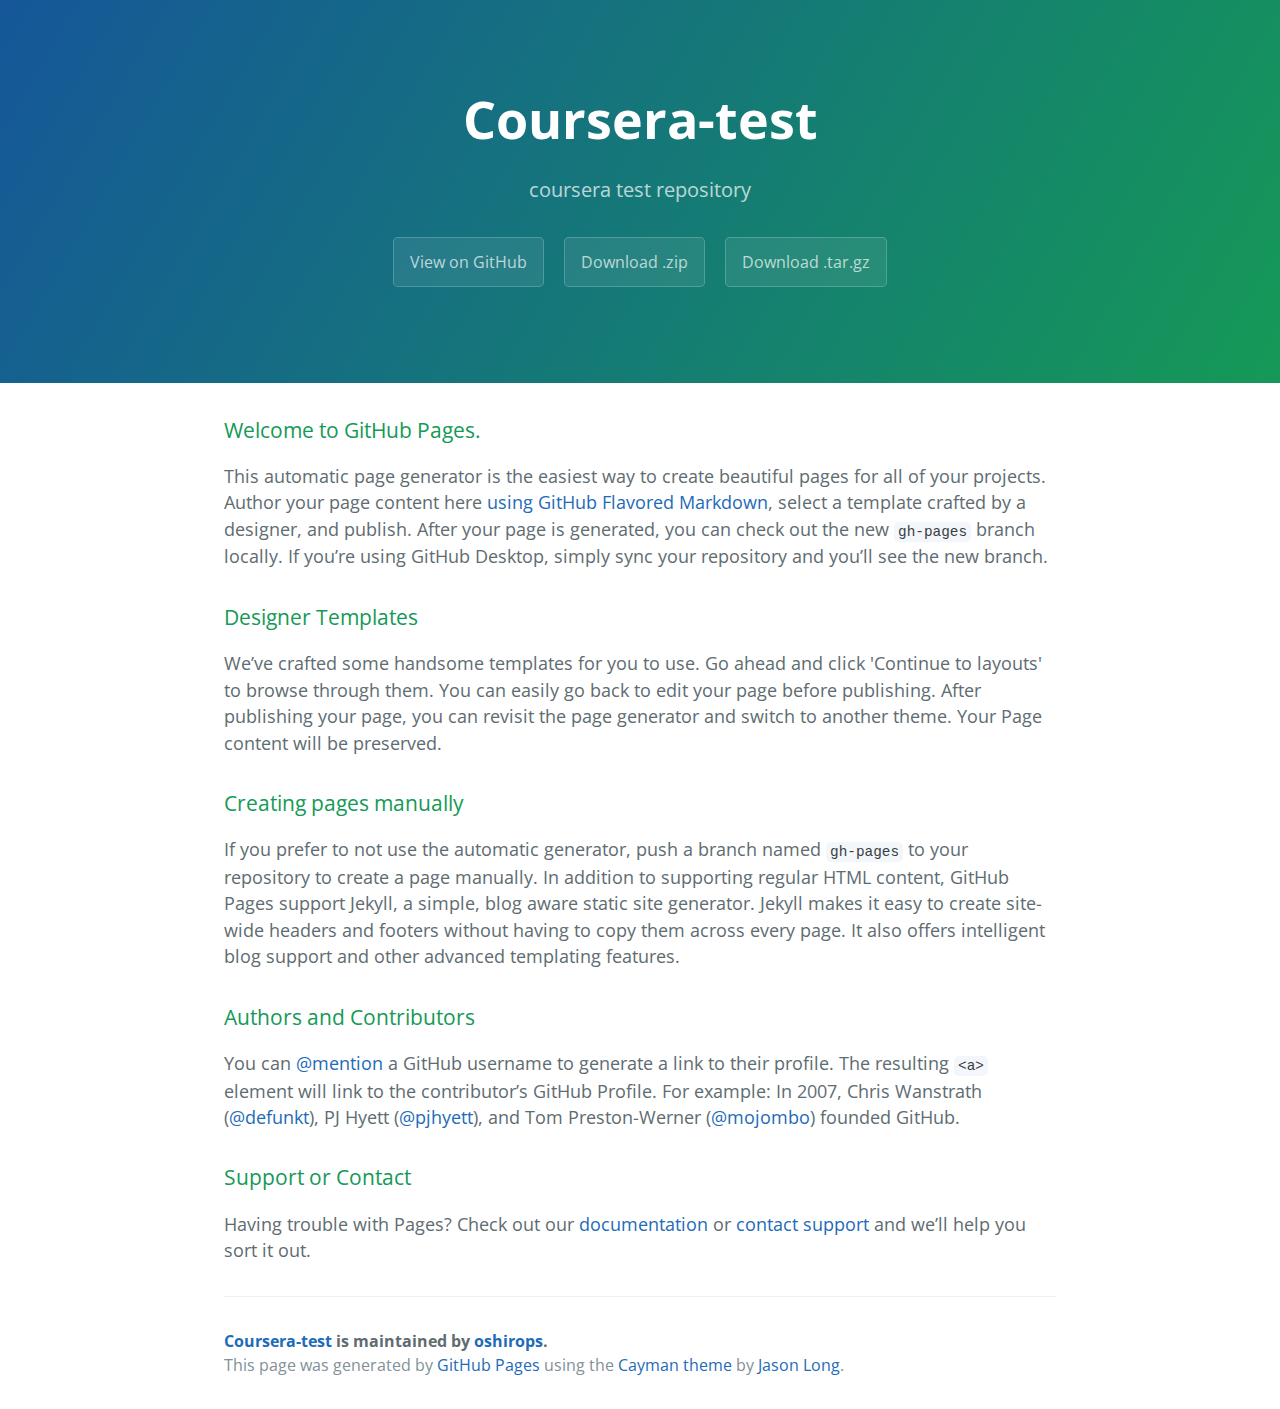
<file: index.html>
<!DOCTYPE html>
<html lang="en-us">
  <head>
    <meta charset="UTF-8">
    <title>Coursera-test by oshirops</title>
    <meta name="viewport" content="width=device-width, initial-scale=1">
    <link rel="stylesheet" type="text/css" href="stylesheets/normalize.css" media="screen">
    <link href='https://fonts.googleapis.com/css?family=Open+Sans:400,700' rel='stylesheet' type='text/css'>
    <link rel="stylesheet" type="text/css" href="stylesheets/stylesheet.css" media="screen">
    <link rel="stylesheet" type="text/css" href="stylesheets/github-light.css" media="screen">
  </head>
  <body>
    <section class="page-header">
      <h1 class="project-name">Coursera-test</h1>
      <h2 class="project-tagline">coursera test repository</h2>
      <a href="https://github.com/oshirops/coursera-test" class="btn">View on GitHub</a>
      <a href="https://github.com/oshirops/coursera-test/zipball/master" class="btn">Download .zip</a>
      <a href="https://github.com/oshirops/coursera-test/tarball/master" class="btn">Download .tar.gz</a>
    </section>

    <section class="main-content">
      <h3>
<a id="welcome-to-github-pages" class="anchor" href="#welcome-to-github-pages" aria-hidden="true"><span aria-hidden="true" class="octicon octicon-link"></span></a>Welcome to GitHub Pages.</h3>

<p>This automatic page generator is the easiest way to create beautiful pages for all of your projects. Author your page content here <a href="https://guides.github.com/features/mastering-markdown/">using GitHub Flavored Markdown</a>, select a template crafted by a designer, and publish. After your page is generated, you can check out the new <code>gh-pages</code> branch locally. If you’re using GitHub Desktop, simply sync your repository and you’ll see the new branch.</p>

<h3>
<a id="designer-templates" class="anchor" href="#designer-templates" aria-hidden="true"><span aria-hidden="true" class="octicon octicon-link"></span></a>Designer Templates</h3>

<p>We’ve crafted some handsome templates for you to use. Go ahead and click 'Continue to layouts' to browse through them. You can easily go back to edit your page before publishing. After publishing your page, you can revisit the page generator and switch to another theme. Your Page content will be preserved.</p>

<h3>
<a id="creating-pages-manually" class="anchor" href="#creating-pages-manually" aria-hidden="true"><span aria-hidden="true" class="octicon octicon-link"></span></a>Creating pages manually</h3>

<p>If you prefer to not use the automatic generator, push a branch named <code>gh-pages</code> to your repository to create a page manually. In addition to supporting regular HTML content, GitHub Pages support Jekyll, a simple, blog aware static site generator. Jekyll makes it easy to create site-wide headers and footers without having to copy them across every page. It also offers intelligent blog support and other advanced templating features.</p>

<h3>
<a id="authors-and-contributors" class="anchor" href="#authors-and-contributors" aria-hidden="true"><span aria-hidden="true" class="octicon octicon-link"></span></a>Authors and Contributors</h3>

<p>You can <a href="https://help.github.com/articles/basic-writing-and-formatting-syntax/#mentioning-users-and-teams" class="user-mention">@mention</a> a GitHub username to generate a link to their profile. The resulting <code>&lt;a&gt;</code> element will link to the contributor’s GitHub Profile. For example: In 2007, Chris Wanstrath (<a href="https://github.com/defunkt" class="user-mention">@defunkt</a>), PJ Hyett (<a href="https://github.com/pjhyett" class="user-mention">@pjhyett</a>), and Tom Preston-Werner (<a href="https://github.com/mojombo" class="user-mention">@mojombo</a>) founded GitHub.</p>

<h3>
<a id="support-or-contact" class="anchor" href="#support-or-contact" aria-hidden="true"><span aria-hidden="true" class="octicon octicon-link"></span></a>Support or Contact</h3>

<p>Having trouble with Pages? Check out our <a href="https://help.github.com/pages">documentation</a> or <a href="https://github.com/contact">contact support</a> and we’ll help you sort it out.</p>

      <footer class="site-footer">
        <span class="site-footer-owner"><a href="https://github.com/oshirops/coursera-test">Coursera-test</a> is maintained by <a href="https://github.com/oshirops">oshirops</a>.</span>

        <span class="site-footer-credits">This page was generated by <a href="https://pages.github.com">GitHub Pages</a> using the <a href="https://github.com/jasonlong/cayman-theme">Cayman theme</a> by <a href="https://twitter.com/jasonlong">Jason Long</a>.</span>
      </footer>

    </section>

  
  </body>
</html>
</file>
<file: stylesheets/stylesheet.css>
* {
  box-sizing: border-box; }

body {
  padding: 0;
  margin: 0;
  font-family: "Open Sans", "Helvetica Neue", Helvetica, Arial, sans-serif;
  font-size: 16px;
  line-height: 1.5;
  color: #606c71; }

a {
  color: #1e6bb8;
  text-decoration: none; }
  a:hover {
    text-decoration: underline; }

.btn {
  display: inline-block;
  margin-bottom: 1rem;
  color: rgba(255, 255, 255, 0.7);
  background-color: rgba(255, 255, 255, 0.08);
  border-color: rgba(255, 255, 255, 0.2);
  border-style: solid;
  border-width: 1px;
  border-radius: 0.3rem;
  transition: color 0.2s, background-color 0.2s, border-color 0.2s; }
  .btn + .btn {
    margin-left: 1rem; }

.btn:hover {
  color: rgba(255, 255, 255, 0.8);
  text-decoration: none;
  background-color: rgba(255, 255, 255, 0.2);
  border-color: rgba(255, 255, 255, 0.3); }

@media screen and (min-width: 64em) {
  .btn {
    padding: 0.75rem 1rem; } }

@media screen and (min-width: 42em) and (max-width: 64em) {
  .btn {
    padding: 0.6rem 0.9rem;
    font-size: 0.9rem; } }

@media screen and (max-width: 42em) {
  .btn {
    display: block;
    width: 100%;
    padding: 0.75rem;
    font-size: 0.9rem; }
    .btn + .btn {
      margin-top: 1rem;
      margin-left: 0; } }

.page-header {
  color: #fff;
  text-align: center;
  background-color: #159957;
  background-image: linear-gradient(120deg, #155799, #159957); }

@media screen and (min-width: 64em) {
  .page-header {
    padding: 5rem 6rem; } }

@media screen and (min-width: 42em) and (max-width: 64em) {
  .page-header {
    padding: 3rem 4rem; } }

@media screen and (max-width: 42em) {
  .page-header {
    padding: 2rem 1rem; } }

.project-name {
  margin-top: 0;
  margin-bottom: 0.1rem; }

@media screen and (min-width: 64em) {
  .project-name {
    font-size: 3.25rem; } }

@media screen and (min-width: 42em) and (max-width: 64em) {
  .project-name {
    font-size: 2.25rem; } }

@media screen and (max-width: 42em) {
  .project-name {
    font-size: 1.75rem; } }

.project-tagline {
  margin-bottom: 2rem;
  font-weight: normal;
  opacity: 0.7; }

@media screen and (min-width: 64em) {
  .project-tagline {
    font-size: 1.25rem; } }

@media screen and (min-width: 42em) and (max-width: 64em) {
  .project-tagline {
    font-size: 1.15rem; } }

@media screen and (max-width: 42em) {
  .project-tagline {
    font-size: 1rem; } }

.main-content :first-child {
  margin-top: 0; }
.main-content img {
  max-width: 100%; }
.main-content h1, .main-content h2, .main-content h3, .main-content h4, .main-content h5, .main-content h6 {
  margin-top: 2rem;
  margin-bottom: 1rem;
  font-weight: normal;
  color: #159957; }
.main-content p {
  margin-bottom: 1em; }
.main-content code {
  padding: 2px 4px;
  font-family: Consolas, "Liberation Mono", Menlo, Courier, monospace;
  font-size: 0.9rem;
  color: #383e41;
  background-color: #f3f6fa;
  border-radius: 0.3rem; }
.main-content pre {
  padding: 0.8rem;
  margin-top: 0;
  margin-bottom: 1rem;
  font: 1rem Consolas, "Liberation Mono", Menlo, Courier, monospace;
  color: #567482;
  word-wrap: normal;
  background-color: #f3f6fa;
  border: solid 1px #dce6f0;
  border-radius: 0.3rem; }
  .main-content pre > code {
    padding: 0;
    margin: 0;
    font-size: 0.9rem;
    color: #567482;
    word-break: normal;
    white-space: pre;
    background: transparent;
    border: 0; }
.main-content .highlight {
  margin-bottom: 1rem; }
  .main-content .highlight pre {
    margin-bottom: 0;
    word-break: normal; }
.main-content .highlight pre, .main-content pre {
  padding: 0.8rem;
  overflow: auto;
  font-size: 0.9rem;
  line-height: 1.45;
  border-radius: 0.3rem; }
.main-content pre code, .main-content pre tt {
  display: inline;
  max-width: initial;
  padding: 0;
  margin: 0;
  overflow: initial;
  line-height: inherit;
  word-wrap: normal;
  background-color: transparent;
  border: 0; }
  .main-content pre code:before, .main-content pre code:after, .main-content pre tt:before, .main-content pre tt:after {
    content: normal; }
.main-content ul, .main-content ol {
  margin-top: 0; }
.main-content blockquote {
  padding: 0 1rem;
  margin-left: 0;
  color: #819198;
  border-left: 0.3rem solid #dce6f0; }
  .main-content blockquote > :first-child {
    margin-top: 0; }
  .main-content blockquote > :last-child {
    margin-bottom: 0; }
.main-content table {
  display: block;
  width: 100%;
  overflow: auto;
  word-break: normal;
  word-break: keep-all; }
  .main-content table th {
    font-weight: bold; }
  .main-content table th, .main-content table td {
    padding: 0.5rem 1rem;
    border: 1px solid #e9ebec; }
.main-content dl {
  padding: 0; }
  .main-content dl dt {
    padding: 0;
    margin-top: 1rem;
    font-size: 1rem;
    font-weight: bold; }
  .main-content dl dd {
    padding: 0;
    margin-bottom: 1rem; }
.main-content hr {
  height: 2px;
  padding: 0;
  margin: 1rem 0;
  background-color: #eff0f1;
  border: 0; }

@media screen and (min-width: 64em) {
  .main-content {
    max-width: 64rem;
    padding: 2rem 6rem;
    margin: 0 auto;
    font-size: 1.1rem; } }

@media screen and (min-width: 42em) and (max-width: 64em) {
  .main-content {
    padding: 2rem 4rem;
    font-size: 1.1rem; } }

@media screen and (max-width: 42em) {
  .main-content {
    padding: 2rem 1rem;
    font-size: 1rem; } }

.site-footer {
  padding-top: 2rem;
  margin-top: 2rem;
  border-top: solid 1px #eff0f1; }

.site-footer-owner {
  display: block;
  font-weight: bold; }

.site-footer-credits {
  color: #819198; }

@media screen and (min-width: 64em) {
  .site-footer {
    font-size: 1rem; } }

@media screen and (min-width: 42em) and (max-width: 64em) {
  .site-footer {
    font-size: 1rem; } }

@media screen and (max-width: 42em) {
  .site-footer {
    font-size: 0.9rem; } }
</file>
<file: stylesheets/github-light.css>
/*
The MIT License (MIT)

Copyright (c) 2015 GitHub, Inc.

Permission is hereby granted, free of charge, to any person obtaining a copy
of this software and associated documentation files (the "Software"), to deal
in the Software without restriction, including without limitation the rights
to use, copy, modify, merge, publish, distribute, sublicense, and/or sell
copies of the Software, and to permit persons to whom the Software is
furnished to do so, subject to the following conditions:

The above copyright notice and this permission notice shall be included in all
copies or substantial portions of the Software.

THE SOFTWARE IS PROVIDED "AS IS", WITHOUT WARRANTY OF ANY KIND, EXPRESS OR
IMPLIED, INCLUDING BUT NOT LIMITED TO THE WARRANTIES OF MERCHANTABILITY,
FITNESS FOR A PARTICULAR PURPOSE AND NONINFRINGEMENT. IN NO EVENT SHALL THE
AUTHORS OR COPYRIGHT HOLDERS BE LIABLE FOR ANY CLAIM, DAMAGES OR OTHER
LIABILITY, WHETHER IN AN ACTION OF CONTRACT, TORT OR OTHERWISE, ARISING FROM,
OUT OF OR IN CONNECTION WITH THE SOFTWARE OR THE USE OR OTHER DEALINGS IN THE
SOFTWARE.

*/

.pl-c /* comment */ {
  color: #969896;
}

.pl-c1      /* constant, markup.raw, meta.diff.header, meta.module-reference, meta.property-name, support, support.constant, support.variable, variable.other.constant */,
.pl-s .pl-v /* string variable */ {
  color: #0086b3;
}

.pl-e  /* entity */,
.pl-en /* entity.name */ {
  color: #795da3;
}

.pl-s .pl-s1 /* string source */,
.pl-smi      /* storage.modifier.import, storage.modifier.package, storage.type.java, variable.other, variable.parameter.function */ {
  color: #333;
}

.pl-ent /* entity.name.tag */ {
  color: #63a35c;
}

.pl-k /* keyword, storage, storage.type */ {
  color: #a71d5d;
}

.pl-pds              /* punctuation.definition.string, string.regexp.character-class */,
.pl-s                /* string */,
.pl-s .pl-pse .pl-s1 /* string punctuation.section.embedded source */,
.pl-sr               /* string.regexp */,
.pl-sr .pl-cce       /* string.regexp constant.character.escape */,
.pl-sr .pl-sra       /* string.regexp string.regexp.arbitrary-repitition */,
.pl-sr .pl-sre       /* string.regexp source.ruby.embedded */ {
  color: #183691;
}

.pl-v /* variable */ {
  color: #ed6a43;
}

.pl-id /* invalid.deprecated */ {
  color: #b52a1d;
}

.pl-ii /* invalid.illegal */ {
  background-color: #b52a1d;
  color: #f8f8f8;
}

.pl-sr .pl-cce /* string.regexp constant.character.escape */ {
  color: #63a35c;
  font-weight: bold;
}

.pl-ml /* markup.list */ {
  color: #693a17;
}

.pl-mh        /* markup.heading */,
.pl-mh .pl-en /* markup.heading entity.name */,
.pl-ms        /* meta.separator */ {
  color: #1d3e81;
  font-weight: bold;
}

.pl-mq /* markup.quote */ {
  color: #008080;
}

.pl-mi /* markup.italic */ {
  color: #333;
  font-style: italic;
}

.pl-mb /* markup.bold */ {
  color: #333;
  font-weight: bold;
}

.pl-md /* markup.deleted, meta.diff.header.from-file */ {
  background-color: #ffecec;
  color: #bd2c00;
}

.pl-mi1 /* markup.inserted, meta.diff.header.to-file */ {
  background-color: #eaffea;
  color: #55a532;
}

.pl-mdr /* meta.diff.range */ {
  color: #795da3;
  font-weight: bold;
}

.pl-mo /* meta.output */ {
  color: #1d3e81;
}
</file>
